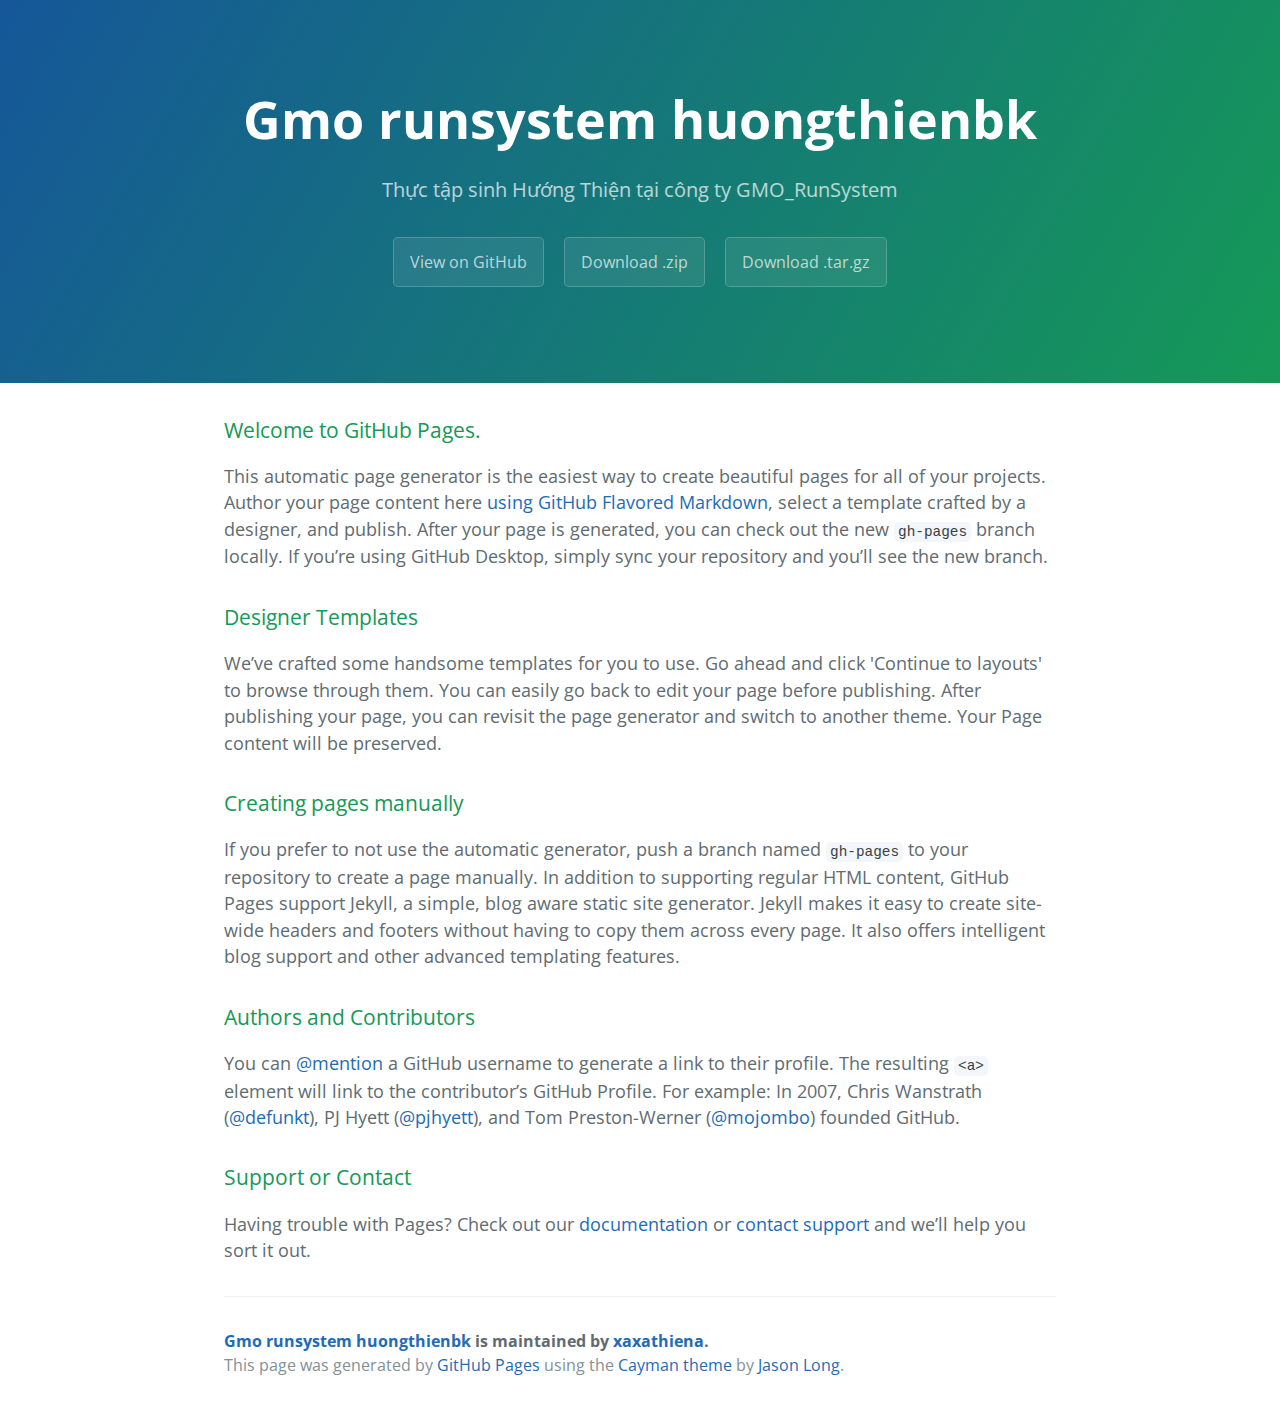
<file: index.html>
<!DOCTYPE html>
<html lang="en-us">
  <head>
    <meta charset="UTF-8">
    <title>Gmo runsystem huongthienbk by xaxathiena</title>
    <meta name="viewport" content="width=device-width, initial-scale=1">
    <link rel="stylesheet" type="text/css" href="stylesheets/normalize.css" media="screen">
    <link href='https://fonts.googleapis.com/css?family=Open+Sans:400,700' rel='stylesheet' type='text/css'>
    <link rel="stylesheet" type="text/css" href="stylesheets/stylesheet.css" media="screen">
    <link rel="stylesheet" type="text/css" href="stylesheets/github-light.css" media="screen">
  </head>
  <body>
    <section class="page-header">
      <h1 class="project-name">Gmo runsystem huongthienbk</h1>
      <h2 class="project-tagline">Thực tập sinh Hướng Thiện tại công ty GMO_RunSystem</h2>
      <a href="https://github.com/xaxathiena/GMO_RunSystem_huongthienbk" class="btn">View on GitHub</a>
      <a href="https://github.com/xaxathiena/GMO_RunSystem_huongthienbk/zipball/master" class="btn">Download .zip</a>
      <a href="https://github.com/xaxathiena/GMO_RunSystem_huongthienbk/tarball/master" class="btn">Download .tar.gz</a>
    </section>

    <section class="main-content">
      <h3>
<a id="welcome-to-github-pages" class="anchor" href="#welcome-to-github-pages" aria-hidden="true"><span class="octicon octicon-link"></span></a>Welcome to GitHub Pages.</h3>

<p>This automatic page generator is the easiest way to create beautiful pages for all of your projects. Author your page content here <a href="https://guides.github.com/features/mastering-markdown/">using GitHub Flavored Markdown</a>, select a template crafted by a designer, and publish. After your page is generated, you can check out the new <code>gh-pages</code> branch locally. If you’re using GitHub Desktop, simply sync your repository and you’ll see the new branch.</p>

<h3>
<a id="designer-templates" class="anchor" href="#designer-templates" aria-hidden="true"><span class="octicon octicon-link"></span></a>Designer Templates</h3>

<p>We’ve crafted some handsome templates for you to use. Go ahead and click 'Continue to layouts' to browse through them. You can easily go back to edit your page before publishing. After publishing your page, you can revisit the page generator and switch to another theme. Your Page content will be preserved.</p>

<h3>
<a id="creating-pages-manually" class="anchor" href="#creating-pages-manually" aria-hidden="true"><span class="octicon octicon-link"></span></a>Creating pages manually</h3>

<p>If you prefer to not use the automatic generator, push a branch named <code>gh-pages</code> to your repository to create a page manually. In addition to supporting regular HTML content, GitHub Pages support Jekyll, a simple, blog aware static site generator. Jekyll makes it easy to create site-wide headers and footers without having to copy them across every page. It also offers intelligent blog support and other advanced templating features.</p>

<h3>
<a id="authors-and-contributors" class="anchor" href="#authors-and-contributors" aria-hidden="true"><span class="octicon octicon-link"></span></a>Authors and Contributors</h3>

<p>You can <a href="https://github.com/blog/821" class="user-mention">@mention</a> a GitHub username to generate a link to their profile. The resulting <code>&lt;a&gt;</code> element will link to the contributor’s GitHub Profile. For example: In 2007, Chris Wanstrath (<a href="https://github.com/defunkt" class="user-mention">@defunkt</a>), PJ Hyett (<a href="https://github.com/pjhyett" class="user-mention">@pjhyett</a>), and Tom Preston-Werner (<a href="https://github.com/mojombo" class="user-mention">@mojombo</a>) founded GitHub.</p>

<h3>
<a id="support-or-contact" class="anchor" href="#support-or-contact" aria-hidden="true"><span class="octicon octicon-link"></span></a>Support or Contact</h3>

<p>Having trouble with Pages? Check out our <a href="https://help.github.com/pages">documentation</a> or <a href="https://github.com/contact">contact support</a> and we’ll help you sort it out.</p>

      <footer class="site-footer">
        <span class="site-footer-owner"><a href="https://github.com/xaxathiena/GMO_RunSystem_huongthienbk">Gmo runsystem huongthienbk</a> is maintained by <a href="https://github.com/xaxathiena">xaxathiena</a>.</span>

        <span class="site-footer-credits">This page was generated by <a href="https://pages.github.com">GitHub Pages</a> using the <a href="https://github.com/jasonlong/cayman-theme">Cayman theme</a> by <a href="https://twitter.com/jasonlong">Jason Long</a>.</span>
      </footer>

    </section>

  
  </body>
</html>
</file>
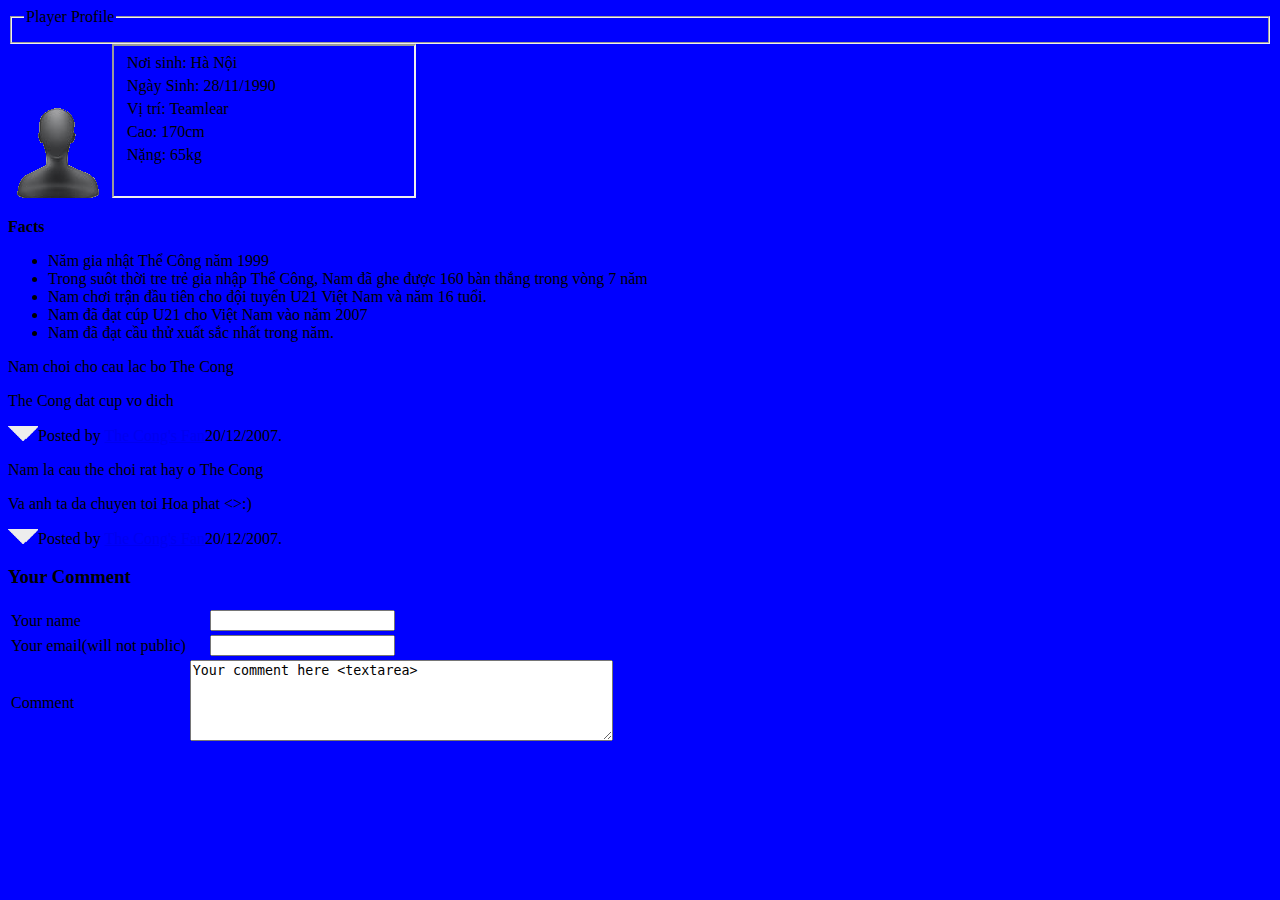
<file: HTMLExercises/exercise-1/index.html>
﻿<!DOCTYPE html>
<html>
<head>
	<title>Bài Tập 1</title>
	<link rel="stylesheet" type="text/css" href="style.css" media="screen">
</head>	
<body>
	<div id="container">
		<div id="profile">
			<fieldset>
				<legend>Player Profile</legend>
			</fieldset>
			<div>
				
				<img id="profileImg" src="avatar.gif" alt="profileImg">
				<iframe id="profileIframe" src="profile.html"></iframe>
			</div>	
		</div>
		<div id="fact">
				<p id="factTitle"><b>Facts</b></p>
				<ul>
					<li>Năm gia nhật Thể Công năm 1999</li>
					<li>Trong suôt thời tre trẻ gia nhập Thể Công, Nam đã ghe được 160 bàn thắng trong vòng 7 năm</li>
					<li>Nam chơi trận đầu tiên cho đội tuyển U21 Việt Nam và năm 16 tuổi.</li>
					<li>Nam đã đạt cúp U21 cho Việt Nam vào năm 2007</li>
					<li>Nam đã đạt cầu thử xuất sắc nhất trong năm.</li>
				</ul>
			</div>
			<div id="fantCmmt">
				<div class="cmmt">
					<p class="cmmtContent">Nam choi cho cau lac bo The Cong</p>
					<p class="cmmtContent">The Cong dat cup vo dich</p>
				</div>
					<span class="cmmtPostedBy">
					<img class="cmmtBG" src="comment_bg.gif" alt="commemt" style="height:15px; width:Fpx;">Posted by <a href="#">The Cong's Fan</a>20/12/2007.	
					</span>
				<div class="cmmt">
					<p class="cmmtContent">Nam la cau the choi rat hay o The Cong</p>
					<p class="cmmtContent">Va anh ta da chuyen toi Hoa phat &#60;&#62;:)</p>
				</div>
				<span class="cmmtPostedBy">
				<img class="cmmtBG" src="comment_bg.gif" alt="commemt" style="height:15px; width:30px;">Posted by <a href="#">The Cong's Fan</a>20/12/2007.	
				</span>
			</div>
			<div id="cmmtArea">
				<h3>Your Comment</h3>	
				<table>
					<tr>
						<td class="text">Your name</td>
						<td><input type="text" name="your name"></td>
					</tr>
					<tr>
						<td class="text">Your email(will not public)</td>
						<td><input type="text" name="your email"></td>
					</tr>
					<tr>
						<td class="text">Comment</td>
						<td><textarea rows="5" cols="50">Your comment here &lt;textarea&gt;</textarea></td>
					</tr>
				</table>	
			</div>	
	</div>
</body>                               
</html>
</file>
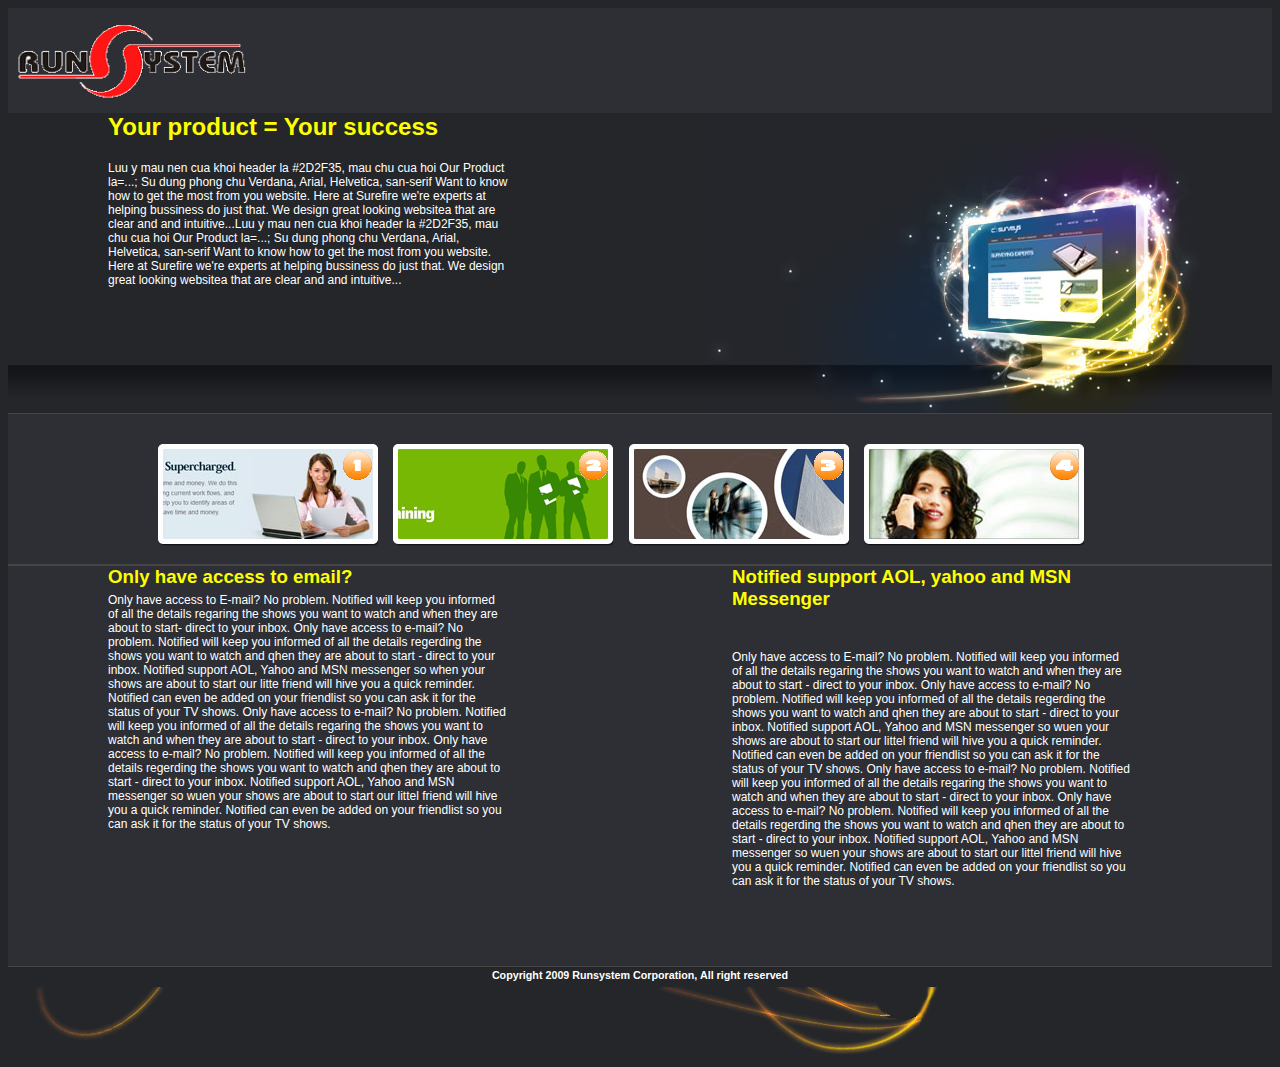
<file: HTMLExercises/exercise-2/index.html>
﻿<!DOCTYPE html>
<html>
<head>
<title>Page Title</title>
<link rel="stylesheet" href="style.css">
</head>
<body>
<div id="logoArea">
	<div>
		<img id="logoId" src="logo1.gif" alt="logo">
	<div>
</div>
<div id="contentAbove">
	<div id="descriptionAbove">
		<div id="titleAbove">
			<h2>Your product = Your success</h2>
		</div>
		<div id="textAbove">
			<p>Luu y mau nen cua khoi header la #2D2F35, mau chu cua hoi Our Product la=...; Su dung 
			phong chu Verdana, Arial, Helvetica, san-serif Want to know how to get the most from you website. 
			Here at Surefire we're experts at helping bussiness do just that. We design great looking websitea that are clear and
			and intuitive...Luu y mau nen cua khoi header la #2D2F35, mau chu cua hoi Our Product la=...; Su dung 
			phong chu Verdana, Arial, Helvetica, san-serif Want to know how to get the most from you website. 
			Here at Surefire we're experts at helping bussiness do just that. We design great looking websitea that are clear and
			and intuitive...</p>
		</div>
	</div>
	<div id="imgAbove">
		<img src="home_intro_image.jpg" alt="home_intro_image">		
	</div>
</div>
<div id="function">
	<div id="content">
		<div class="imgFunction">
			<img src="port_thumb_point_progress.jpg" alt="port_thumb_point_progress">
			<img class="imgLogo" src="No1.gif" alt="No1">
		</div>
		<div class="imgFunction">
			<img src="port_thumb_giant_impact.gif"	alt="port_thumb_giant_impact">	
			<img class="imgLogo" src="No2.gif" alt="No2">
		</div>
		<div class="imgFunction">
			<img src="port_thumb_marsh_johnson.jpg"	alt=""port_thumb_marsh_johnson">
			<img class="imgLogo" src="No3.gif" alt="No3">
		</div>
		<div class="imgFunction">
			<img src="port_thumb_vivio.jpg"	alt="port_thumb_vivio">
			<img class="imgLogo" src="No4.gif" alt="No4">
		</div>
	</div>
</div>
<div id="contentUnder">
	<div id="contentUnderLeft">
		<h3>Only have access to email?</h3>
		<p class="textUnder">Only have access to E-mail? No problem. Notified will keep you informed of all the details regaring the shows 
			you want to watch and when they are about to start- direct to your inbox. Only have access to e-mail? No problem. Notified will 
			keep you informed of all the details regerding the shows you want to watch and qhen they are about to start - direct to your inbox.
			Notified support AOL, Yahoo and MSN messenger so when your shows are about to start our litte friend will hive you a quick reminder. 
			Notified can even be added on your friendlist so you can ask it for the status of your TV shows. Only have access to e-mail? No 
			problem. Notified will keep you informed of all the details regaring the shows you want to watch and when they are about to start -
			 direct to your inbox. Only have access to e-mail? No problem. Notified will keep you informed of all the details regerding the shows 
			you want to watch and qhen they are about to start - direct to your inbox. Notified support AOL, Yahoo and MSN messenger so wuen your
			 shows are about to start our littel friend will hive you a quick reminder. Notified can even be added on your friendlist so you can
			 ask it for the status of your TV shows.</p>
	</div>
	<div id="contentUnderRight">
		<h3 class="titleUnderRight">Notified support AOL, yahoo and MSN Messenger</h3>
		<p class="textUnder">Only have access to E-mail? No problem. Notified will keep you informed of all the details regaring the shows you want to watch and when they are about to start
		      - direct to your inbox. Only have access to e-mail? No problem. Notified will keep you informed of all the details regerding the shows you want to watch and qhen they are about to start - direct to your inbox.
		      Notified support AOL, Yahoo and MSN messenger so wuen your shows are about to start our littel friend will hive you a quick reminder. Notified can even be added on your friendlist so you can ask it for the status of your TV shows. Only have access to e-mail? No problem. Notified will keep you informed of all the details regaring the shows you want to watch and when they are about to start
		      - direct to your inbox. Only have access to e-mail? No problem. Notified will keep you informed of all the details regerding the shows you want to watch and qhen they are about to start - direct to your inbox.
		     Notified support AOL, Yahoo and MSN messenger so wuen your shows are about to start our littel friend will hive you a quick reminder. Notified can even be added on your friendlist so you can ask it for the status of your TV shows. </p>
	</div>
</div>

<div id="copyrightArea">
	<h6>Copyright 2009 Runsystem Corporation, All right reserved</h6>
</div>

</body>
</html>
</file>
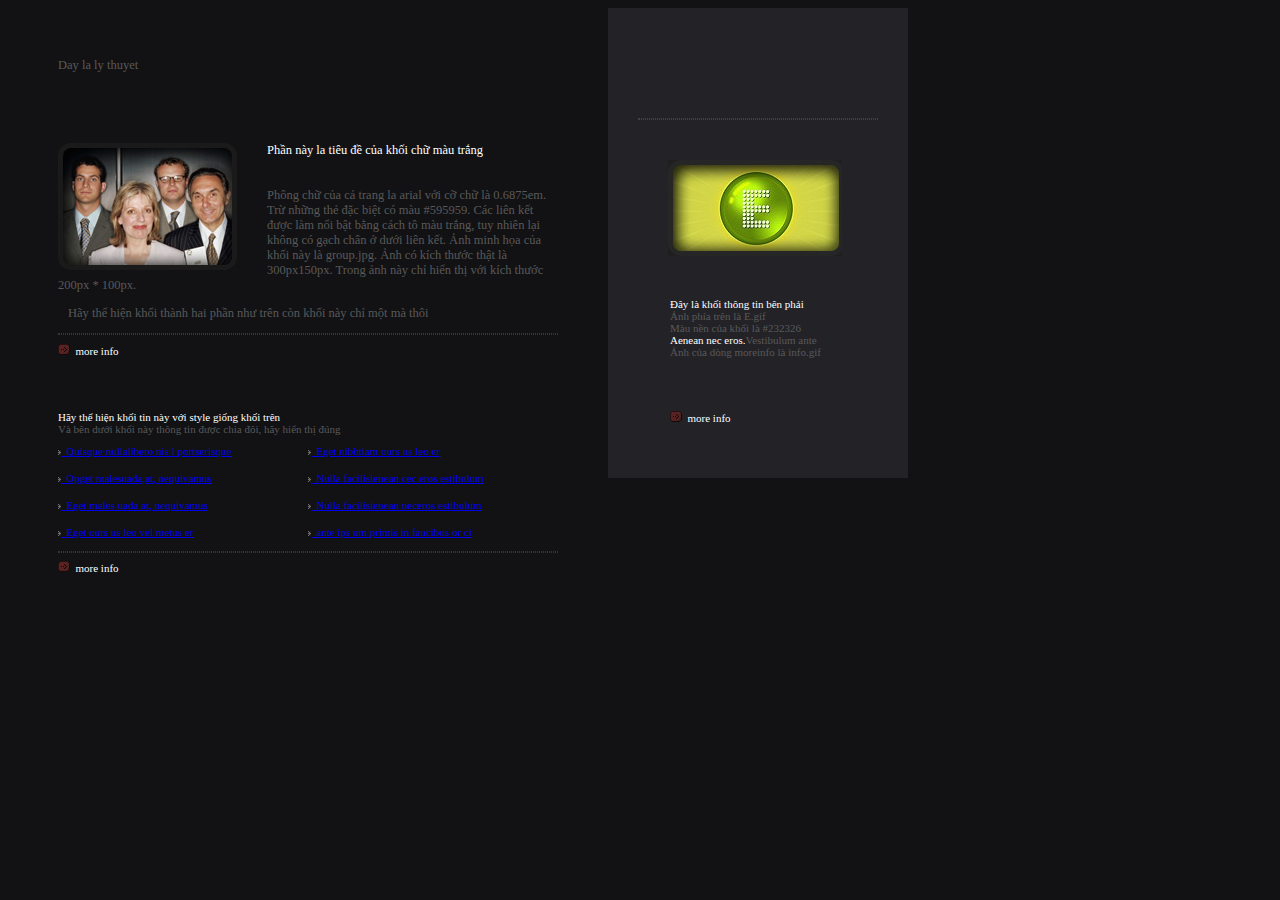
<file: HTMLExercises/exercise-3/index.html>
﻿<!DOCTYPE html>
<html>
<head>
	<title>Page Title</title>
	<link href="style.css" type="text/css" rel="stylesheet">
</head>
<body>
	<div id="contentLeft">
		<p>Day la ly thuyet</p>
		<div>
			<img src="1_pic_1.jpg" alt="pic_1">
			<p class="font-color-white">Phần này la tiêu đề của khối chữ màu 
			trắng</p>
			<p >Phông chữ của cả trang la arial với cỡ chữ là 0.6875em. 
			Trừ những thẻ đặc biệt có màu #595959. Các liên kết được làm
			 nổi bật bằng cách tô màu trắng, tuy nhiên lại không có gạch chân ở dưới liên kết. Ảnh 
			minh họa của khối này là group.jpg. Ảnh có kích thước thật là 300px150px. Trong ảnh này 
			chỉ hiển thị với kích thước 200px  * 100px.</p>
		</div>
		<div>
			<p id="infoAlone">Hãy thể hiện khối thành hai phần như trên còn khối này chỉ một mà thôi</p>
		</div>
		<div id="link1">
			<hr class="hr"/>
			<div class="moreinfo font-color-white">
				<a class="moreInforLink" href="#">&nbsp;more info</a>
			</div>
		</div>
		<div>
			<div>
				<span class="thehienkhoi" style="color:white;">Hãy thể hiện khối tin này với style giống khối trên</span>
				<span>Và bên dưới khối này thông tin được chia đôi, hãy hiển thị đúng</span>
			</div>
		</div>
		<div>
			<div class="itemList">
				<div class="item"><a href="#">&nbsp;&nbsp;Quisque nullalibero nis l portserisque</a></div>
				<div class="item"><a href="#">&nbsp;&nbsp;Opget malesuada,at, nequivamus</a></div>
				<div class="item"><a href="#">&nbsp;&nbsp;Eget males uada at, nequivamus</a></div>
				<div class="item"><a href="#">&nbsp;&nbsp;Eget ours us leo vel metus er</a></div>
			</div>
			<div class="itemList">
				<div  class="item"><a href="#">&nbsp;&nbsp;Eget nibhtiam ours us leo er</a></div>
				<div  class="item"><a href="#">&nbsp;&nbsp;Nulla facilisienean cec eros estibulum</a></div>
				<div  class="item"><a href="#">&nbsp;&nbsp;Nulla facilisienean neceros estibulum</a></div>
				<div  class="item"><a href="#">&nbsp;&nbsp;ante ips um primis in faucibus or ci</a></div>
			</div>
		</div>
		<div>
			<hr class="hr"/>
			<div class="moreinfo font-color-white">
				<a class="moreInforLink" href="#">&nbsp;more info</a>
			</div>
		</div>
	</div>
	<div id="contentRight">
		<div id="mainRight">
			<hr class="hr" />
			<div id="imgPic2"><img src="1_pic_2.jpg" alt="pic_2"></div>
			<div id="mainRightContent">
				<span style="color:white;">Đây là khối thông tin bên phải</span>
				<span>Ảnh phía trên là E.gif</span>
				<span>Màu nền của khối là #232326</span>
				<span style="color:white; display:inline;">Aenean nec eros.</span>Vestibulum ante
				<span>Ảnh của dòng moreinfo là info.gif</span>
			
				<div class="divsecond moreinfo font-color-white">
					<a class="moreInforLink" href="#">&nbsp;more info</a>
				</div>
			</div>
		</div>
	</div>

</body>
</html>
</file>
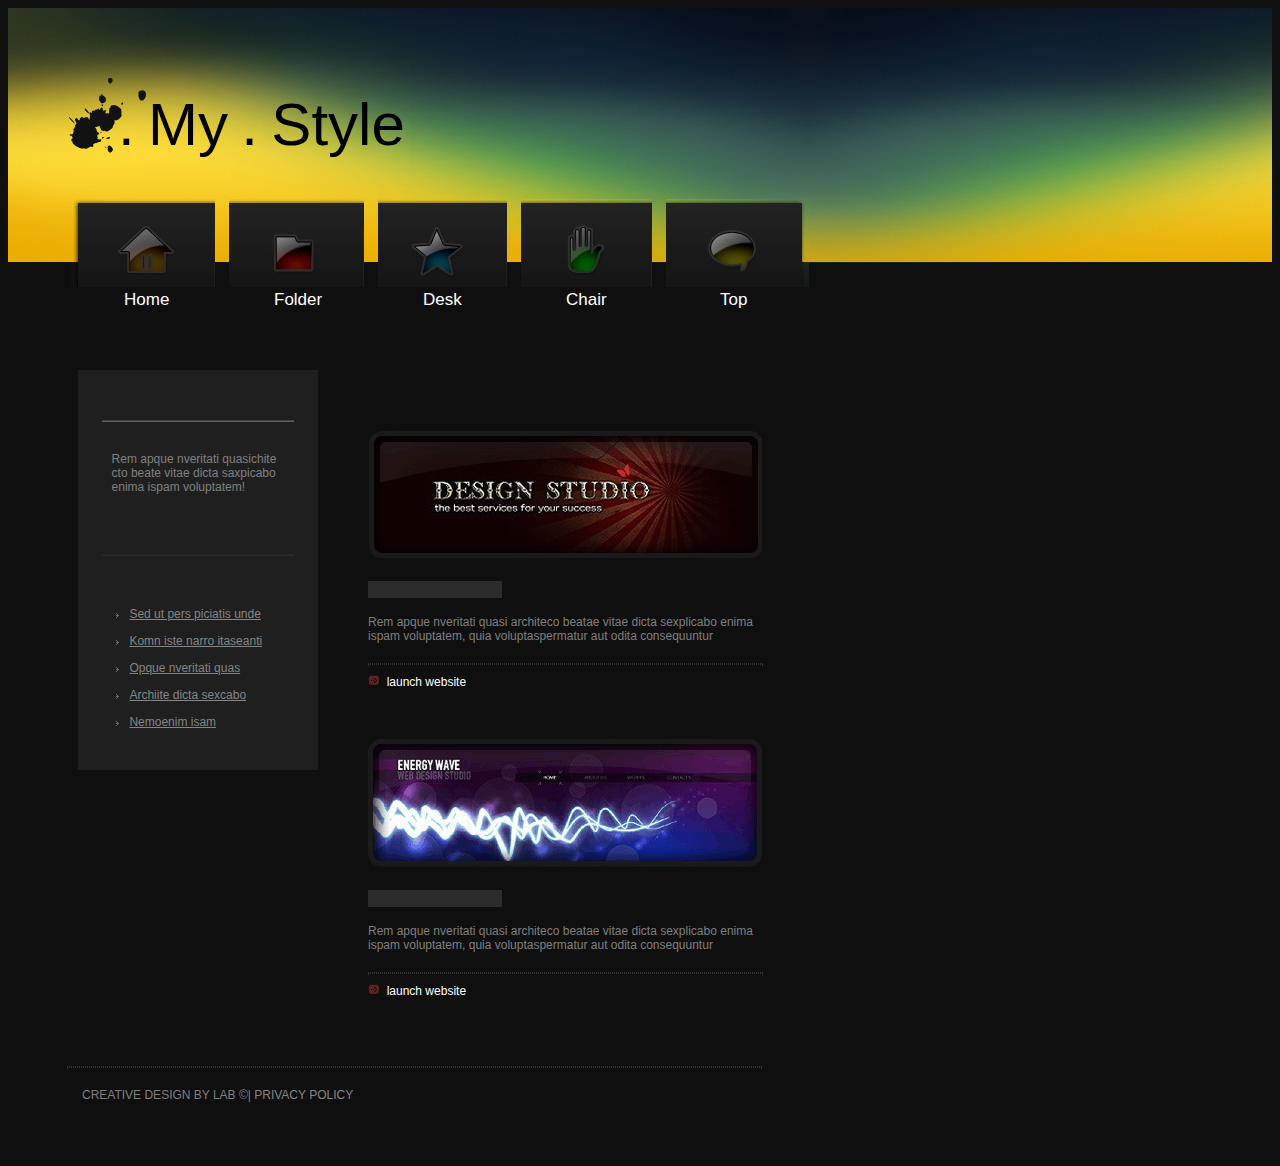
<file: HTMLExercises/exercise-4/index.html>
<!DOCTYPE html>
<html>
<head>
	<title>Page Title</title>
	<meta charset="UTF-8">
	<link rel="stylesheet" type="text/css" href="style.css">
</head>
<body>
	<div id="header">
		<img src="logo.jpg" alt="logo">
		<div id="mainTilte">
		<span>.</span>
		<span>My</span>
		<span>.</span>
		<span>Style</span>
		</div>
	</div>
	<div id="body">
		<div id="menu">
			<div class="menuItem">
				<img src="m1.jpg" alt="m1">
				<p>Home</p>
			</div>
			
			<div class="menuItem">
				<img src="m2.jpg" alt="m2">
				<p>Folder</p>
			</div>
			
			<div class="menuItem">
				<img src="m3.jpg" alt="m3">
				<p>Desk</p>
			</div>
			<div class="menuItem">
				<img src="m4.jpg" alt="m4">
				<p>Chair</p>
			</div>
			<div class="menuItem topItem">
				<img src="m5.jpg" alt="m5">
				<p>Top</p>
			</div>
		</div>
		<div id="contentBody">
			<div id="contentLeft">
				<div id="contentLeftAbove">
					<hr class="hr-first">
					<p class="content-first">Rem apque nveritati quasichite cto beate vitae dicta saxpicabo enima ispam voluptatem!</p>
				</div>

				<div id="contetnLeftUnder">
					<hr class="hr-second">
					<div class="itemLeft">
						<p><a class="item" href="#">Sed ut pers piciatis unde</a></p>
						<p><a class="item" href="#">Komn iste narro itaseanti </a></p>
						<p><a class="item" href="#">Opque nveritati quas</a></p>
						<p><a class="item" href="#">Archiite dicta sexcabo</a></p>
						<p><a class="item" href="#">Nemoenim isam</a></p>
					</div>
				</div>	
			</div>
			<div id="contentRight">
				<div id="contentRightAbove" class="same">
					<img src="design.gif" alt="desgin">
					<input type="text">
					<p>Rem apque nveritati quasi architeco beatae  vitae dicta sexplicabo enima  ispam voluptatem, quia voluptaspermatur aut odita consequuntur</p>
					<hr>
					<a href="#">&nbsp;&nbsp;launch website</a>
				</div>
				<div id="contentRightUnder" class="same">
					<img src="energy-ware.gif" alt="energy-ware">
					<input type="text">
					<p>Rem apque nveritati quasi architeco beatae  vitae dicta sexplicabo enima  ispam voluptatem, quia voluptaspermatur aut odita consequuntur</p>
					<hr>
					<a href="#">&nbsp;&nbsp;launch website</a>
				</div>
			</div>
		</div>
	</div>
	<div id="footer">
			<hr>
			<div id="contentFooter">
				<span>CREATIVE DESIGN BY LAB &copy;&#124;</span>
				<a href="#">PRIVACY POLICY</a>
			</div>
	</div>
	
</body>
</html>
</file>
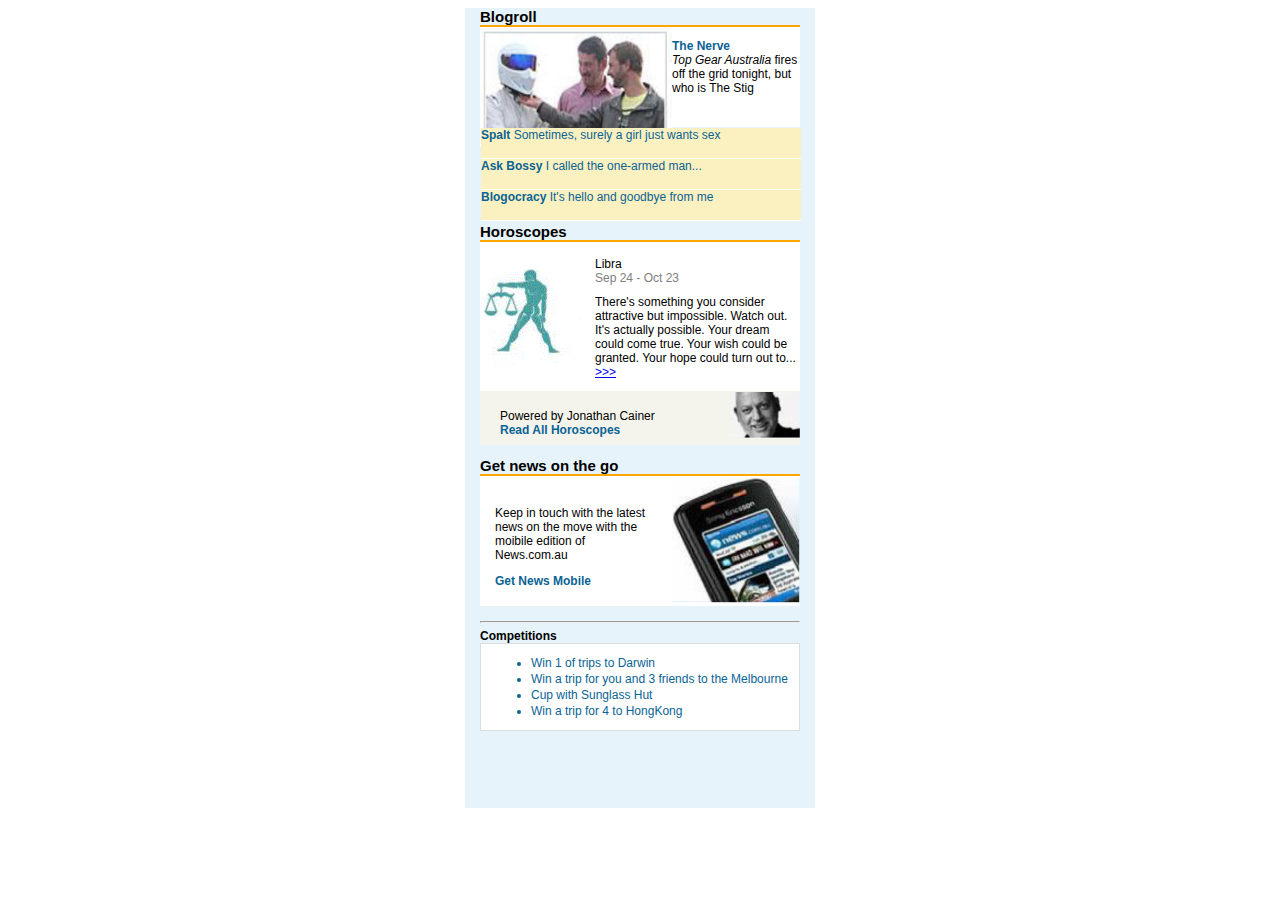
<file: HTMLExercises/exercise-5/index.html>
<!DOCTYPE html>
<html>
<head>
	<title>Page Title</title>
	<link href="style.css" rel="stylesheet" type="text/css">
</head>
<body>
	<div id="mainBody">
		<div style="margin-left:15px;margin-right:15px;">
		<div id="blogroll">
			<span id="title">Blogroll</span>
			<div id="blogrollImg"  class="formItem" >
				<img id="pic1" src="1.png" alt="img 1">
				<div>
					<p class="mainTitle p-first-child">The Nerve</p>
					<span style="font-style: italic;">Top Gear Australia </span>
					<span>fires off the grid tonight, but who is The Stig</span>
				</div>
			</div>
			<div id="listBlogroll">
				<ul>
  					<li>
						<span class="mainTitle">Spalt</span>
						Sometimes, surely a girl just wants sex
					</li>
  					<li>
						<span class="mainTitle">Ask Bossy</span>
						I called the one-armed man...
					</li>
  					<li>
						<span class="mainTitle">Blogocracy</span>
						It's hello and goodbye from me
					</li>
				</ul>
			</div>
		</div>

		<span id="title">Horoscopes</span>

		<div id="horoscopes" class="formItem">
			<div id="horoAbove">
				<img src="2.gif" alt="2">
				<div>
					<p style="margin-bottom: 0px;">Libra</p>
					<p class="date">Sep 24 - Oct 23</p>
					<span>There's something you consider attractive but impossible.
					 Watch out. It's actually possible. Your dream could come true. 
					Your wish could be granted. Your hope could turn out to...</span> <a href="#">&#62;&#62;&#62;</a>

				</div>
			</div>
			<div id="horoUnder">
				<div id="horoUnderContent">
					<p>Powered by Jonathan Cainer</p>
					<p class="mainTitle">Read All Horoscopes</p>
				</div>
				<img src="3.png" alt="3">
			</div>
		</div>

		<span id="title">Get news on the go</span>

		<div id="get-news" class="formItem">
			<div id="get-news-content">
				<p>Keep in touch with the latest news on the 
				move with the moibile edition of News.com.au</p>
				<p class="mainTitle">Get News Mobile</p>
			</div>
			<img src="4.png" alt="4img">
		</div>
		<hr/>
		<span id="CompetitionTitle">Competitions</span>
		<div id="competition">
				<ul>
					<li class="listComp">Win 1 of trips to Darwin</li>
					<li class="listComp">Win a trip for you and 3 friends to the Melbourne</li>
					<li class="listComp">Cup with Sunglass Hut</li>
					<li class="listComp">Win a trip for 4 to HongKong</li>
				<ul>
		</div>
		</div>
	</div>

</body>
</html>
</file>
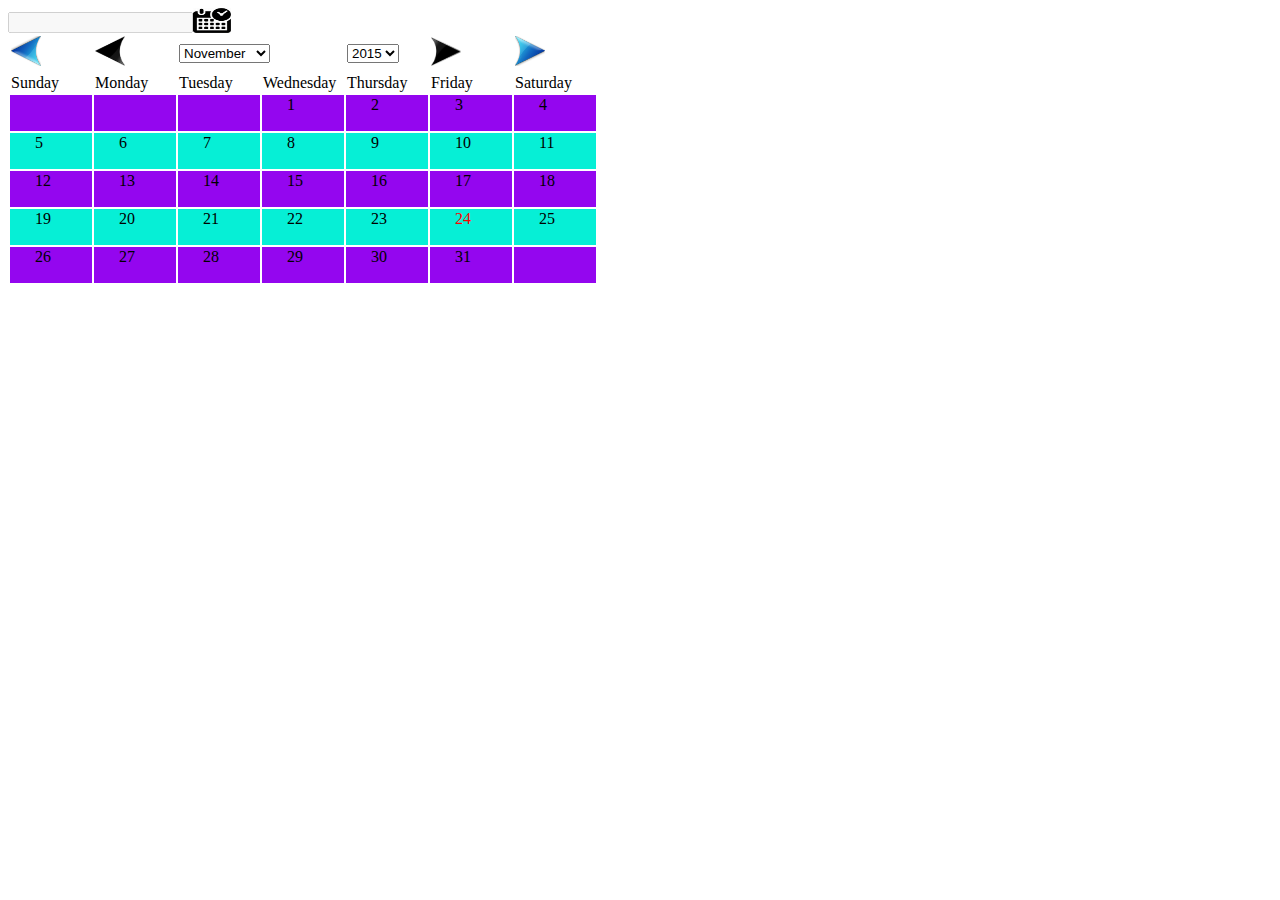
<file: jqueryExersices/calendar/index.html>
<!DOCTYPE html>
<html>
  <head>
    <meta charset="utf-8">
    <title>Calendar - Jquery</title>
    <script type="text/javascript" src="js/jquery-1.11.3.js">
    </script>
    <script type="text/javascript" src="js/script.js">
    </script>
  </head>
  <body>
    <script>
    $(document).ready(function(){
      builAllIntitial();
    });
    </script>
  </body>
</html>
</file>
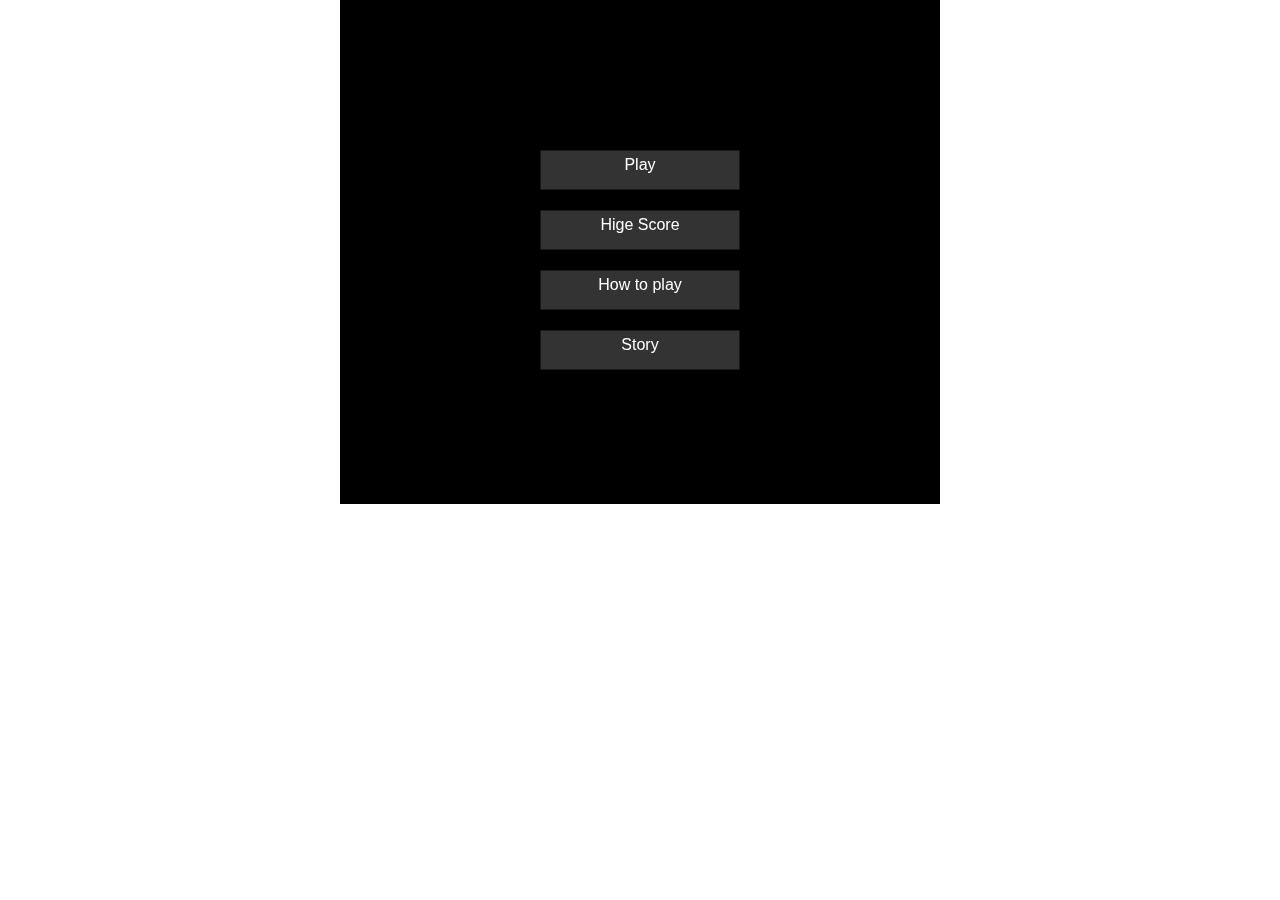
<file: jqueryExersices/gameMonter/index.html>
<!DOCTYPE html>
<html>
  <head>
    <meta charset="utf-8">
    <style media="screen">
      center{
        background-color: black;
        width: 600px;
        margin: auto;
      }
      #situation-place {
        border: 1px solid white;
          background-color: #0d0d0d
      }
    </style>
    <title>Monter Game</title>
    <link rel="stylesheet" href="css/style.css" media="screen" title="no title" charset="utf-8">
  </head>
  <body>
    <center>
      <canvas id="situation-place" width="600" height="130"></canvas>
      <canvas id="main" width="600" height="500"></canvas>
      <script src="js/jquery-1.11.3.js"></script>
      <script src="js/monter.js" charset="utf-8"></script>
      <script src="js/Screen.js"></script>
      <script src="js/MenuItem.js"></script>
    </center>
    <script>
    </script>
  </body>
</html>
</file>
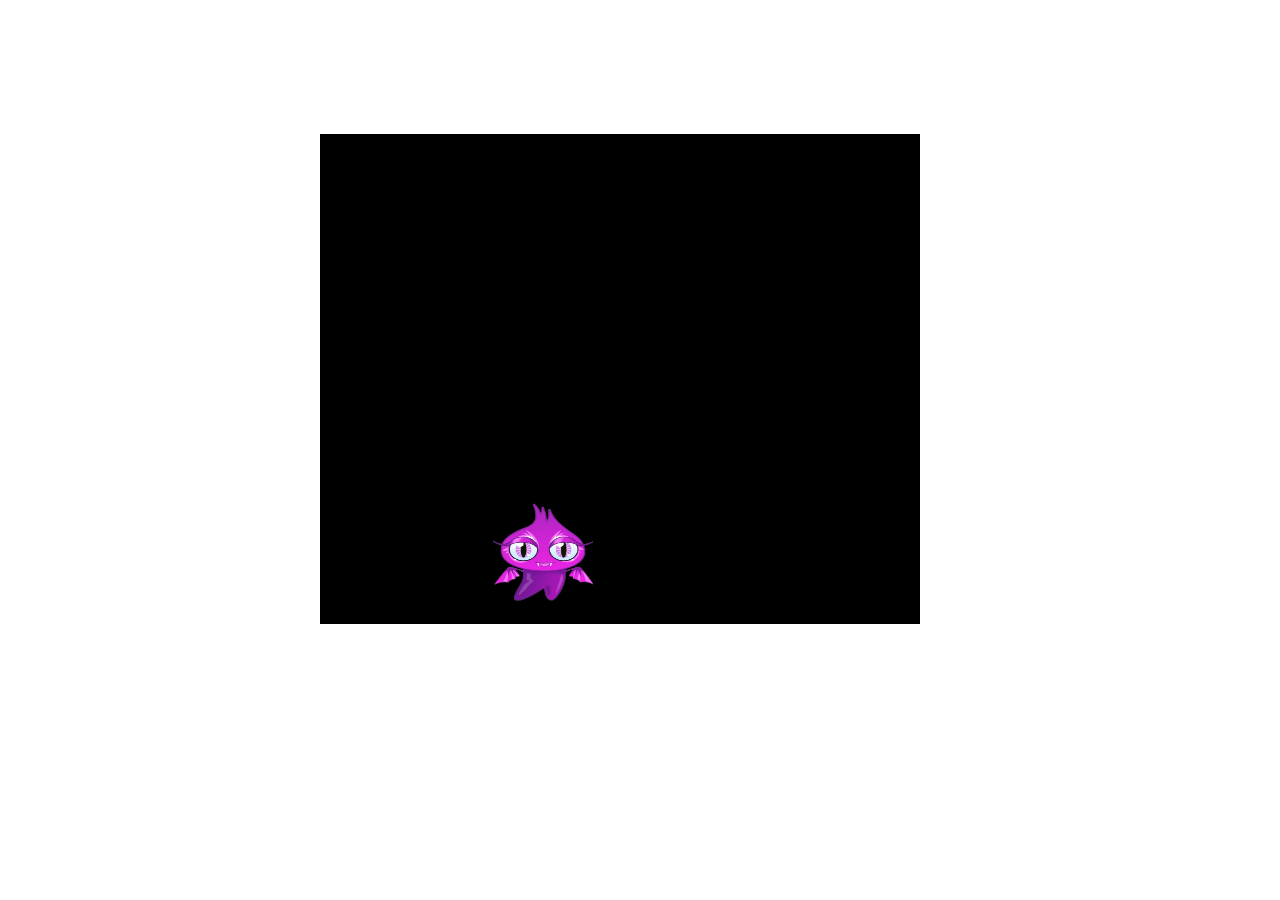
<file: jqueryExersices/intialMonterJquey/index.html>
<!DOCTYPE html>
<html>
  <head>
    <meta charset="utf-8">
    <style media="screen">
      center{
        background-image: url("img/bg.jpg");
        width: 600px;
        margin: auto;
      }
      #main {
        width: 600px;
        height: 490px;
        background-color: black;
        margin-left: 25%;
      }
    </style>
    <title>Monter Game</title>
    <link rel="stylesheet" href="css/style.css" media="screen" title="no title" charset="utf-8">
    <script src="js/jquery-1.11.3.js">
''
    </script>
  </head>
  <body>
      <canvas id="situation-place" width="600" height="130"></canvas>
      <div id="main"></div>
      <script src="js/monter.js" charset="utf-8"></script>
    <script>
    </script>

  </body>
</html>
</file>
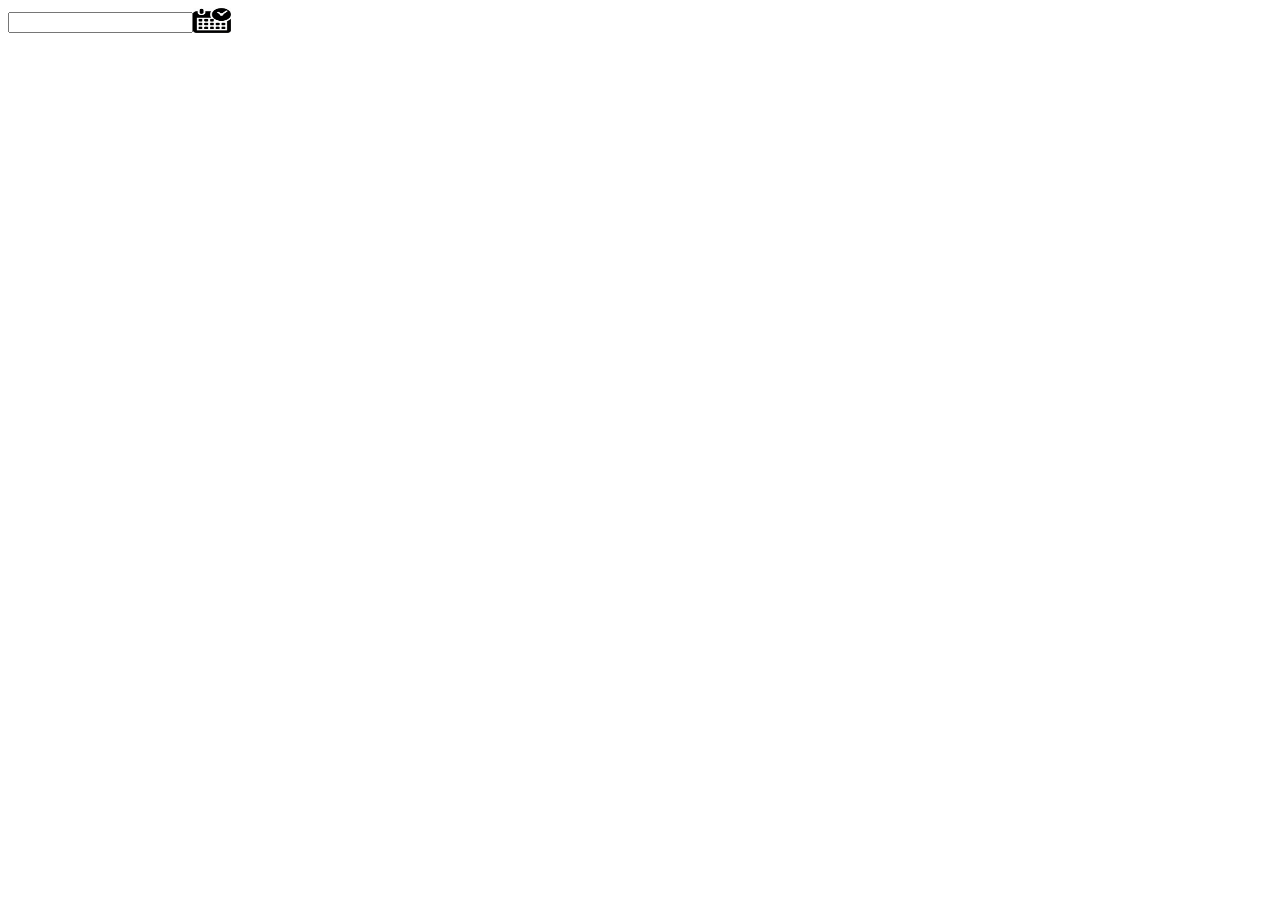
<file: JsExersices/exercise-1/index.html>
<!DOCTYPE html>
<html>
<head>
<title> Page Title </title>
<script src = "script.js" charset = "UTF-8" ></script>
<link rel = "stylesheet" type = "text/css" href = "style.css" >
</head>
<body>
  <script>
    builAllIntitial();
  </script>
</body>
</html>
</file>
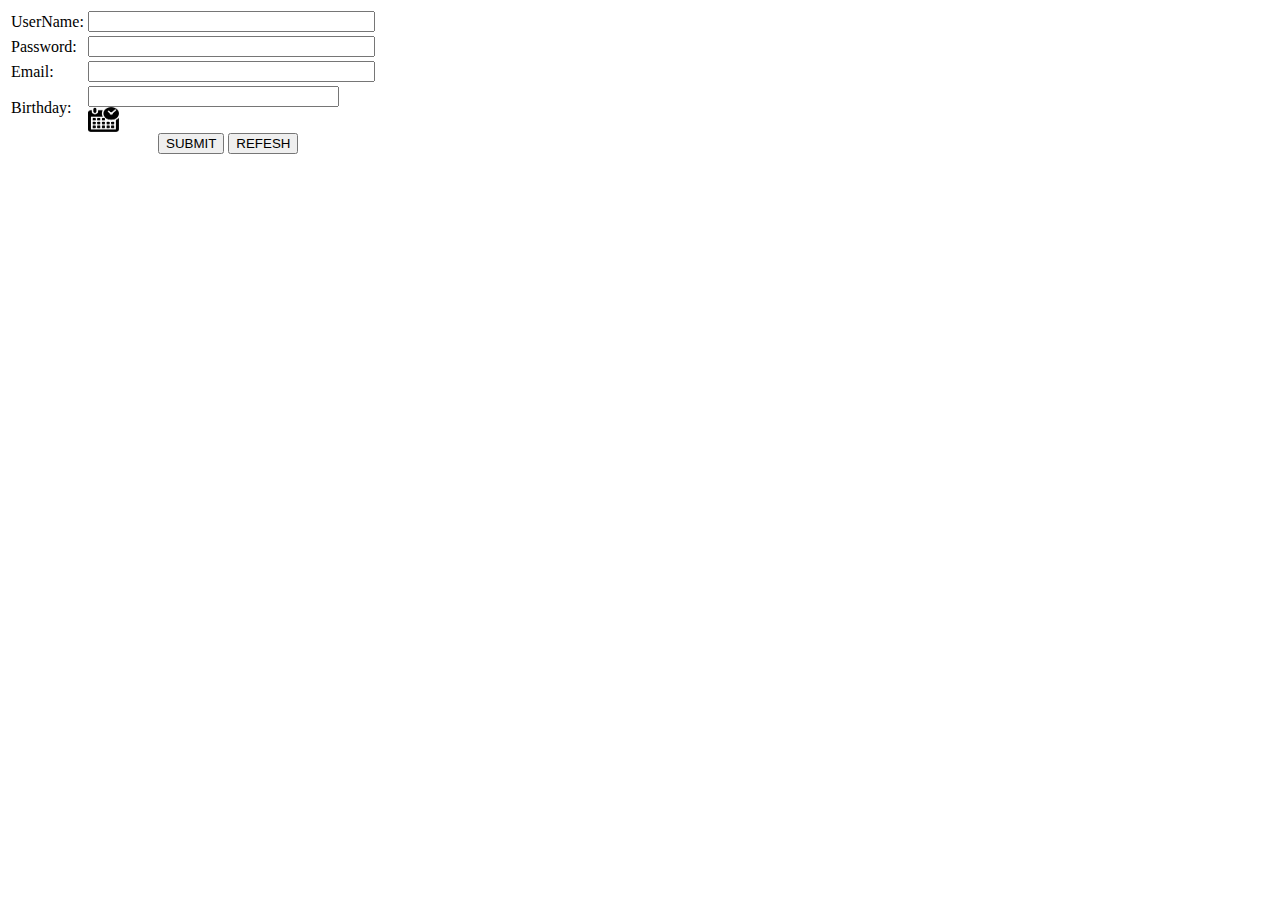
<file: JsExersices/exercise-2/index.html>
<!DOCTYPE html>
<html>
<head>
<script src = 'script.js' charset = 'UTF-8'></script>
<link rel = 'stylesheet' type = 'text/css' href = 'style.css'>
	<title> Bai tap 2 </title>
</head>
<body>
	<form>
		<div>
			<table>
					<tr>
						<td class="text"> UserName: </td>
						<td><input id = "user_name" type = "text" onchange = "checkValue(this.value,'1')"></td>
						<td><span id = "check_user_name"></span></td>
					</tr>
					<tr>
						<td class="text"> Password: </td>
						<td><input id ="passWord" type = "password" onchange = "checkValue(this.value,'2')"></td>
						<td><span id = "check_password"></span></td>
					</tr>
					<tr>
						<td width = "10%"> Email: </td>
						<td width = "41%"><input id = "email" type = "text" onchange = "checkValue(this.value,'3')"></td>
						<td width = "49%"><span id = "check_email"></span></td>
					</tr>
					<tr>
						<td> Birthday: </td>
						<td>
							<script>
								builAll();
							</script>
						</td>
					</tr>
				</table>
				<div style = "margin-left:150px;">
				<button>
					SUBMIT
				</button>	
				<button>
					REFESH
				</button>
				</div>
			</div>
		</form>	
</body>
</html>
</file>
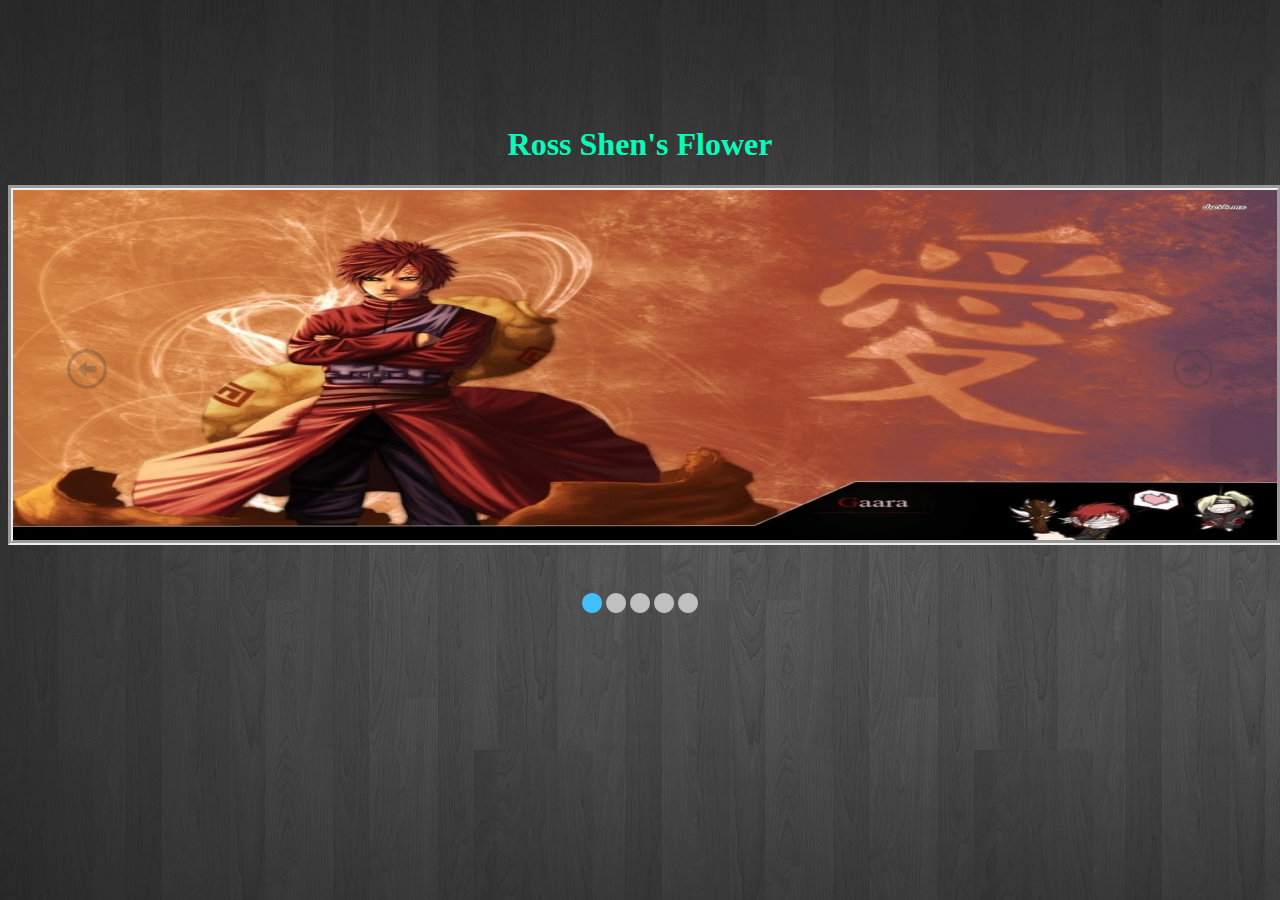
<file: JsExersices/exercise-3/index.html>
<!DOCTYPE html>
<html>
<head>
	<title></title>
	<script charset = 'UTF-8' type = 'text/javascript' src = 'slider.js' ></script>
	<link rel='stylesheet' type='text/css' href='style.css'>
</head>
<body>
	<center style = "margin-top: 10%;">
		<div>
			<h1>Ross Shen's Flower</h1>
		</div>
		<div id = "slider_screen" style="width:100%;">
			<img id = 'img1' name ='duc' src = 'img/anh0.jpg' width = "100%" height = "350" display = "block">
			<img id = "icon_left" src = "img/Button-Back-512.png" width = "40" onclick = 'back()' onmouseover = "mouseOverIcon(this)" onmouseout = "mouseOutIcon(this)">
			<img id = "icon_right" src = "img/Button-Next-512.png" width = "40" onclick = 'next()' onmouseover = "mouseOverIcon(this)" onmouseout = "mouseOutIcon(this)">
		</div>
		<div id = "circle_turn">
				<img class = "circle" src = "img/circle-blue.png" width = "20" onclick = "changeImgByIcon(1)">
				<img class = "circle" src = "img/circle-black.png" width = "20"  onclick = "changeImgByIcon(2)">
				<img class = "circle" src = "img/circle-black.png" width = "20"  onclick = "changeImgByIcon(3)">
				<img class = "circle" src = "img/circle-black.png" width = "20"  onclick = "changeImgByIcon(4)">
				<img class = "circle" src = "img/circle-black.png" width = "20"  onclick = "changeImgByIcon(5)">
			</div>
	</center>
</body>
</html>
</file>
<file: stylesheets/stylesheet.css>
* {
  box-sizing: border-box; }

body {
  padding: 0;
  margin: 0;
  font-family: "Open Sans", "Helvetica Neue", Helvetica, Arial, sans-serif;
  font-size: 16px;
  line-height: 1.5;
  color: #606c71; }

a {
  color: #1e6bb8;
  text-decoration: none; }
  a:hover {
    text-decoration: underline; }

.btn {
  display: inline-block;
  margin-bottom: 1rem;
  color: rgba(255, 255, 255, 0.7);
  background-color: rgba(255, 255, 255, 0.08);
  border-color: rgba(255, 255, 255, 0.2);
  border-style: solid;
  border-width: 1px;
  border-radius: 0.3rem;
  transition: color 0.2s, background-color 0.2s, border-color 0.2s; }
  .btn + .btn {
    margin-left: 1rem; }

.btn:hover {
  color: rgba(255, 255, 255, 0.8);
  text-decoration: none;
  background-color: rgba(255, 255, 255, 0.2);
  border-color: rgba(255, 255, 255, 0.3); }

@media screen and (min-width: 64em) {
  .btn {
    padding: 0.75rem 1rem; } }

@media screen and (min-width: 42em) and (max-width: 64em) {
  .btn {
    padding: 0.6rem 0.9rem;
    font-size: 0.9rem; } }

@media screen and (max-width: 42em) {
  .btn {
    display: block;
    width: 100%;
    padding: 0.75rem;
    font-size: 0.9rem; }
    .btn + .btn {
      margin-top: 1rem;
      margin-left: 0; } }

.page-header {
  color: #fff;
  text-align: center;
  background-color: #159957;
  background-image: linear-gradient(120deg, #155799, #159957); }

@media screen and (min-width: 64em) {
  .page-header {
    padding: 5rem 6rem; } }

@media screen and (min-width: 42em) and (max-width: 64em) {
  .page-header {
    padding: 3rem 4rem; } }

@media screen and (max-width: 42em) {
  .page-header {
    padding: 2rem 1rem; } }

.project-name {
  margin-top: 0;
  margin-bottom: 0.1rem; }

@media screen and (min-width: 64em) {
  .project-name {
    font-size: 3.25rem; } }

@media screen and (min-width: 42em) and (max-width: 64em) {
  .project-name {
    font-size: 2.25rem; } }

@media screen and (max-width: 42em) {
  .project-name {
    font-size: 1.75rem; } }

.project-tagline {
  margin-bottom: 2rem;
  font-weight: normal;
  opacity: 0.7; }

@media screen and (min-width: 64em) {
  .project-tagline {
    font-size: 1.25rem; } }

@media screen and (min-width: 42em) and (max-width: 64em) {
  .project-tagline {
    font-size: 1.15rem; } }

@media screen and (max-width: 42em) {
  .project-tagline {
    font-size: 1rem; } }

.main-content :first-child {
  margin-top: 0; }
.main-content img {
  max-width: 100%; }
.main-content h1, .main-content h2, .main-content h3, .main-content h4, .main-content h5, .main-content h6 {
  margin-top: 2rem;
  margin-bottom: 1rem;
  font-weight: normal;
  color: #159957; }
.main-content p {
  margin-bottom: 1em; }
.main-content code {
  padding: 2px 4px;
  font-family: Consolas, "Liberation Mono", Menlo, Courier, monospace;
  font-size: 0.9rem;
  color: #383e41;
  background-color: #f3f6fa;
  border-radius: 0.3rem; }
.main-content pre {
  padding: 0.8rem;
  margin-top: 0;
  margin-bottom: 1rem;
  font: 1rem Consolas, "Liberation Mono", Menlo, Courier, monospace;
  color: #567482;
  word-wrap: normal;
  background-color: #f3f6fa;
  border: solid 1px #dce6f0;
  border-radius: 0.3rem; }
  .main-content pre > code {
    padding: 0;
    margin: 0;
    font-size: 0.9rem;
    color: #567482;
    word-break: normal;
    white-space: pre;
    background: transparent;
    border: 0; }
.main-content .highlight {
  margin-bottom: 1rem; }
  .main-content .highlight pre {
    margin-bottom: 0;
    word-break: normal; }
.main-content .highlight pre, .main-content pre {
  padding: 0.8rem;
  overflow: auto;
  font-size: 0.9rem;
  line-height: 1.45;
  border-radius: 0.3rem; }
.main-content pre code, .main-content pre tt {
  display: inline;
  max-width: initial;
  padding: 0;
  margin: 0;
  overflow: initial;
  line-height: inherit;
  word-wrap: normal;
  background-color: transparent;
  border: 0; }
  .main-content pre code:before, .main-content pre code:after, .main-content pre tt:before, .main-content pre tt:after {
    content: normal; }
.main-content ul, .main-content ol {
  margin-top: 0; }
.main-content blockquote {
  padding: 0 1rem;
  margin-left: 0;
  color: #819198;
  border-left: 0.3rem solid #dce6f0; }
  .main-content blockquote > :first-child {
    margin-top: 0; }
  .main-content blockquote > :last-child {
    margin-bottom: 0; }
.main-content table {
  display: block;
  width: 100%;
  overflow: auto;
  word-break: normal;
  word-break: keep-all; }
  .main-content table th {
    font-weight: bold; }
  .main-content table th, .main-content table td {
    padding: 0.5rem 1rem;
    border: 1px solid #e9ebec; }
.main-content dl {
  padding: 0; }
  .main-content dl dt {
    padding: 0;
    margin-top: 1rem;
    font-size: 1rem;
    font-weight: bold; }
  .main-content dl dd {
    padding: 0;
    margin-bottom: 1rem; }
.main-content hr {
  height: 2px;
  padding: 0;
  margin: 1rem 0;
  background-color: #eff0f1;
  border: 0; }

@media screen and (min-width: 64em) {
  .main-content {
    max-width: 64rem;
    padding: 2rem 6rem;
    margin: 0 auto;
    font-size: 1.1rem; } }

@media screen and (min-width: 42em) and (max-width: 64em) {
  .main-content {
    padding: 2rem 4rem;
    font-size: 1.1rem; } }

@media screen and (max-width: 42em) {
  .main-content {
    padding: 2rem 1rem;
    font-size: 1rem; } }

.site-footer {
  padding-top: 2rem;
  margin-top: 2rem;
  border-top: solid 1px #eff0f1; }

.site-footer-owner {
  display: block;
  font-weight: bold; }

.site-footer-credits {
  color: #819198; }

@media screen and (min-width: 64em) {
  .site-footer {
    font-size: 1rem; } }

@media screen and (min-width: 42em) and (max-width: 64em) {
  .site-footer {
    font-size: 1rem; } }

@media screen and (max-width: 42em) {
  .site-footer {
    font-size: 0.9rem; } }
</file>
<file: stylesheets/github-light.css>
/*
   Copyright 2014 GitHub Inc.

   Licensed under the Apache License, Version 2.0 (the "License");
   you may not use this file except in compliance with the License.
   You may obtain a copy of the License at

       http://www.apache.org/licenses/LICENSE-2.0

   Unless required by applicable law or agreed to in writing, software
   distributed under the License is distributed on an "AS IS" BASIS,
   WITHOUT WARRANTIES OR CONDITIONS OF ANY KIND, either express or implied.
   See the License for the specific language governing permissions and
   limitations under the License.

*/

.pl-c /* comment */ {
  color: #969896;
}

.pl-c1      /* constant, markup.raw, meta.diff.header, meta.module-reference, meta.property-name, support, support.constant, support.variable, variable.other.constant */,
.pl-s .pl-v /* string variable */ {
  color: #0086b3;
}

.pl-e  /* entity */,
.pl-en /* entity.name */ {
  color: #795da3;
}

.pl-s .pl-s1 /* string source */,
.pl-smi      /* storage.modifier.import, storage.modifier.package, storage.type.java, variable.other, variable.parameter.function */ {
  color: #333;
}

.pl-ent /* entity.name.tag */ {
  color: #63a35c;
}

.pl-k /* keyword, storage, storage.type */ {
  color: #a71d5d;
}

.pl-pds              /* punctuation.definition.string, string.regexp.character-class */,
.pl-s                /* string */,
.pl-s .pl-pse .pl-s1 /* string punctuation.section.embedded source */,
.pl-sr               /* string.regexp */,
.pl-sr .pl-cce       /* string.regexp constant.character.escape */,
.pl-sr .pl-sra       /* string.regexp string.regexp.arbitrary-repitition */,
.pl-sr .pl-sre       /* string.regexp source.ruby.embedded */ {
  color: #183691;
}

.pl-v /* variable */ {
  color: #ed6a43;
}

.pl-id /* invalid.deprecated */ {
  color: #b52a1d;
}

.pl-ii /* invalid.illegal */ {
  background-color: #b52a1d;
  color: #f8f8f8;
}

.pl-sr .pl-cce /* string.regexp constant.character.escape */ {
  color: #63a35c;
  font-weight: bold;
}

.pl-ml /* markup.list */ {
  color: #693a17;
}

.pl-mh        /* markup.heading */,
.pl-mh .pl-en /* markup.heading entity.name */,
.pl-ms        /* meta.separator */ {
  color: #1d3e81;
  font-weight: bold;
}

.pl-mq /* markup.quote */ {
  color: #008080;
}

.pl-mi /* markup.italic */ {
  color: #333;
  font-style: italic;
}

.pl-mb /* markup.bold */ {
  color: #333;
  font-weight: bold;
}

.pl-md /* markup.deleted, meta.diff.header.from-file */ {
  background-color: #ffecec;
  color: #bd2c00;
}

.pl-mi1 /* markup.inserted, meta.diff.header.to-file */ {
  background-color: #eaffea;
  color: #55a532;
}

.pl-mdr /* meta.diff.range */ {
  color: #795da3;
  font-weight: bold;
}

.pl-mo /* meta.output */ {
  color: #1d3e81;
}
</file>
<file: HTMLExercises/exercise-1/style.css>
body {
	font-family:Georgia, "Time New Roman",Times,serif;
	background-color: blue;
}
.text {
	width:25%;
}
input {
	margin-left: 20px;
}
#cmmtArea{
	width: 1000px;
}
</file>
<file: HTMLExercises/exercise-2/style.css>
﻿body {
	background-color:#24262a;
	font-family:Verdana,"Arial", Helvetica, sans-serif;
}
#logoArea {
	background-color:#2d2f35;
	width:100%;

}
#logoId{
	width:240px;
}
#contentAbove {
	background-image:url('bg_home_intro.gif');
	width:100%;
	height:250px;
	padding-bottom:50px;
	float:left;
}
#descriptionAbove {
	float:left;
	margin-left:100px;
	margin-right:200px;
	width:400px;
}
#descriptionAbove h2 {
	margin-top:0px;
	color:yellow;
}
#imgAbove {
	left:300px;
}
p {
	color:white;
	font-size:12px;
}
#function {
	float:left;
	background-color:#2d2f35;
	border-bottom: 1px solid #464646;
	border-top: 1px solid #464646;
	width:100%;
	height:150px;
}
#content {
	margin-left:150px;
}
.imgFunction {
	float:left;
	position:relative;
	top:30px;
	
}
.imgLogo {
	position:relative;
	left:-40px;
	top:-65px;
	margin-right:-20px;
}
#contentUnder {
	float:left;
	background-color:#2d2f35;
	width:100%;
	height:400px;
	border-bottom: 1px solid #464646;
	border-top: 1px solid #464646;
}
#contentUnderLeft h3 {
	margin-top:0px;
	margin-bottom:-7px;
	color:yellow;
}
.titleUnderRight {
	margin-top:0px;
	margin-bottom:40px;
	color:yellow;
}
#contentUnder #contentUnderLeft {
	float:left;
	margin-left:100px;
	width:400px;
	
}
.textUnder {
	font-size:12px;
}
#contentUnder #contentUnderRight {
	float:right;
	margin-right:140px;
	width:400px;
}
#copyrightArea {
	float:left;
	margin-top:20px;
	background-color:#24262a;
	background-image: url('bg_footer.gif');
	background-repeat: no-repeat;
	width:100%;
	height:80px;
}
#copyrightArea h6 {
	margin-top:-18px;
	color:white;
	text-align:center;
}
</file>
<file: HTMLExercises/exercise-3/style.css>
﻿body {
	background-color:#121214;
	font-size:0.6875em;
	color:#595959;
}
p {
	font-size:12.5px;
}
#contentLeft {
	float:left;
	width:500px;
	margin-left:50px;
	margin-right:50px;
}
#infoAlone {
	margin-left:10px;
}
#link1 {
	margin-bottom:50px;
}
.thehienkhoi {
	display:block;
}
#contentRight {
	float:left;
	width:300px;
	background-color:#232227;
}
.moreinfo a:link {
	text-decoration: none;
}
.moreinfo::before {
	content: url(arr_1.gif);
	line-height:20px;
}
#contentLeft img {
	float:left;
	margin-right:30px;
}
#contentLeft>p {
	margin-bottom:70px;
	margin-top:50px;
}
#contentLeft .font-color-white {
	margin-bottom:30px;
}
.font-color-white {
	color:white;
}
/* unvisited link */
.moreinfo a:link  {
	text-decoration: none;
}
.moreInforLink {
	color: white;
}
.itemList {
	float:left;
	width:50%;
}

.item:before {
	content: url(arr.gif);
}
.itemList div {
	margin-bottom:13px;
}
.itemList div:first-child  {
	margin-top:10px;
}
.item {
	text-decoration:underline;
	margin-top:15px;
}
.hr  {
	border: 1px dotted #C0C0C0;
	opacity:0.2;
	filter: alpha(opacity=20);
}
#mainRight {
	width:80%;
	margin:auto;
	margin-left:30px;
	margin-top:110px;
}
#mainRightContent {
	margin-left:32px;
	margin-bottom:50px;
}

#mainRight span {
	display:block;
}
.divsecond {
	margin-top:50px;
}
#imgPic2 {
	margin-top:40px;
	margin-left:30px;
	margin-bottom:40px;
}
</file>
<file: HTMLExercises/exercise-4/style.css>
body {
	color:#7F7F7F;
	font-size:12px;
	font-family:Arial;
	background-color:#0F0F0F;
	overflow: auto;
	height:1150px;
}
#header {
	background:url(fill_header.jpg) no-repeat;
	height:255px;
}
#header img {
	margin-top:53px;
	margin-left:49px;
}
#mainTilte {
	position:relative;
	top:-90px;
	left:100px;
}
#mainTilte span {
	color:black;
	font-size:60px;
	margin-left:10px;
}
#body {
	width:800px;
	margin-left:49px;
}

.menuItem {
	float:left;
	margin-left:14px;
	margin-top:-64px;
}
.menuItem p {
	margin:auto;
	color:white;
	margin-left:45px;
	font-size:17px;
}
.topItem p {
	margin-left:54px;
}
.menuItem:first-child p {
	margin-left:53px;
}
#contentLeft {
	background-color:#1f1f1f;
	float:left;
	margin-left:21px;
	
	margin-top:60px;
	width:240px;
	height:400px;
}
#contentRight {
	float:left;
	margin-left:50px;
	margin-top:120px;
	margin-bottom:30px;
	width:395px;
	height:400px;
}
#contentLeftAbove {
	width:80%;
	margin:auto;
	margin-top:50px;
	margin-bottom:60px;
}
.hr-first {
	opacity:0.3;
	filter: alpha(opacity=30);
	margin-bottom:30px;
}

.content-first {
	width:90%;
	margin:auto;
}
#contetnLeftUnder  {
	width:80%;
	margin:auto;
}
.hr-second {
	opacity:0.05;
	filter: alpha(opacity=5);
	margin-bottom:50px;
}
.item::before  {
	content:url(arr.gif);
	font-size:13px;
	margin-right:10px;
}
.itemLeft {
	width:85%;
	margin:auto;
}
.item  {
	text-decoration:underline;
	font-size:12px;
	color:#858585;
}
#contentRightAbove {
	margin-bottom:50px;
}
.same input {
	border-style:none;
	background-color:#2c2c2c;
	width:130px;
	margin-top:20px;
	margin-bottom:5px;
}
.same p {
	margin-bottom:20px;
}
.same hr {
	border-color:#323232;
	border-style:dotted;
	margin-bottom:10px;
}
.same a:before {
	content:url("arr_1.gif");
}
.same a {
	color:white;
	text-decoration: none;
}
#footer  {
	float:left;
	margin-left:59px;
	width: 695px;
	margin-top: 200px;
	
}
#footer hr {
	border-color:#323232;
	border-style:dotted;
	margin-bottom:20px;
}
#contentFooter {
	
}
#contentFooter span {
	margin-left:15px;
}
#contentFooter a  {
	text-decoration:none;
	color:#858585;
}
</file>
<file: HTMLExercises/exercise-5/style.css>
﻿body {
	font-family:Arial, Helvetica, sans-serif;
	font-size:12px;
	
}
#mainBody {
	background-color:#e6f3fb;
	margin:auto;
	width:350px;
	height:800px;
}

#blogroll {
	margin-bottom:0px;
}
#blogrollImg {
	width:100%;
	float:left;
	background-color:white;
}
#blogroll #blogrollImg img {
	float:left;
	height:120px;
	width:60%;
}
.p-first-child {
	margin-bottom:0px;
	argin-top: 3px;
}
.mainTitle {
	font-size:12px;
	font-weight:bold;
	color:#0a6395;
}
#listBlogroll {
	float:left;
	margin-top:-11px;
	width:100%;
	margin-bottom: -10px
}
#listBlogroll ul {
	width:100%;
	margin-left:-39px;
	list-style-type:none;
}
#listBlogroll >ul li {
	width:100%;
	height:30px;
	background-color:#fbf1c0;
	color:#0a6395;
	border-bottom-style: solid;
	border-bottom-color:white;
	border-bottom-width: 1px;
}
.formItem {
	width:90%;
	height:100px;
	background-color:#e6f3fb;
	margin:auto;
	border-top-style:solid;
	border-width:2px;
	border-top-color:#ffa500;
}
#horoscopes {
	background-color:#FFFFFF;
	height:170px;
	width:100%;
	margin-bottom:45px;
}
#horoAbove {
	margin-top:15px;
}
#horoscopes #horoAbove img {
	float:left;
	width:100px;
	margin-right:15px;
}
#horoscopes #horoAbove div span {
	font-size:12px;
}
.date {
	margin-top:0px;
	color: #808080;
	margin-bottom:10px;
}
#horoUnder {
	background-color:#f4f4ec;
	width:100%;
	height:54px;
}

#horoUnder img {
	float:right;
	width:70px;
	margin-top:-15px;
}
#horoUnderContent {
	margin-left:20px;
}
#horoUnderContent p {
	padding-top:18px;
	margin-bottom:-30px;
}
#get-news {
	width:100%;
	background-color:white;
	height:130px;
	margin-bottom:15px;
}
#get-news-content {
	width:50%;
	margin-left:15px;
	margin-top:30px;	
}
#get-news img {
	float:right;
	margin-top:-123px;
	width:40%;
}
#competition {
	border-style:solid;
	border-width:1px;
	border-color:#d8dde0;
	background-color:white;
	color:#0a6395;
}
#competition > ul li {
	margin-left:10px;
	margin-bottom:2px;
}
#title {
	font-weight:bold;
	font-size:15px;
}
#CompetitionTitle {
	font-weight:bold;
	margin-bottom:0px;
	margin-top:0px;	
}
</file>
<file: jqueryExersices/gameMonter/css/style.css>
body{
  margin: auto;
}
</file>
<file: jqueryExersices/intialMonterJquey/css/style.css>
body{
  margin: auto;
}
</file>
<file: JsExersices/exercise-1/style.css>
tr {
	margin: auto;

}
tr img {
	width: 30px;
	height: 20%;
}
tr td {
	width: 80px;
}
td p {
	margin-left: 30%;
	margin-top: 0px;
}
</file>
<file: JsExersices/exercise-2/style.css>
body{
	width: 300px;
}
form{
	width: 700px;
}
tr img{
	width: 20px;
	height: 20px;
}
input{
	width: 100%;
}
td p{
	margin-left: 40%;
	margin-top: 0px;
}
</file>
<file: JsExersices/exercise-3/style.css>
body {
	background-image: url("img/background.png");
}
h1 {
	color: #05fdba;
}
#icon_left {
	position: relative;
    width: 40px;
    top: -200px;
    left: -42%;
    opacity: 0.3;
}
#icon_right {
	position: relative;
    width: 40px;
    top: -200px;
    right: -42%;
    opacity: 0.3;
}
#slider_screen {

}
#img1{
	border-width:5px;
  border-style:groove;
}
</file>
